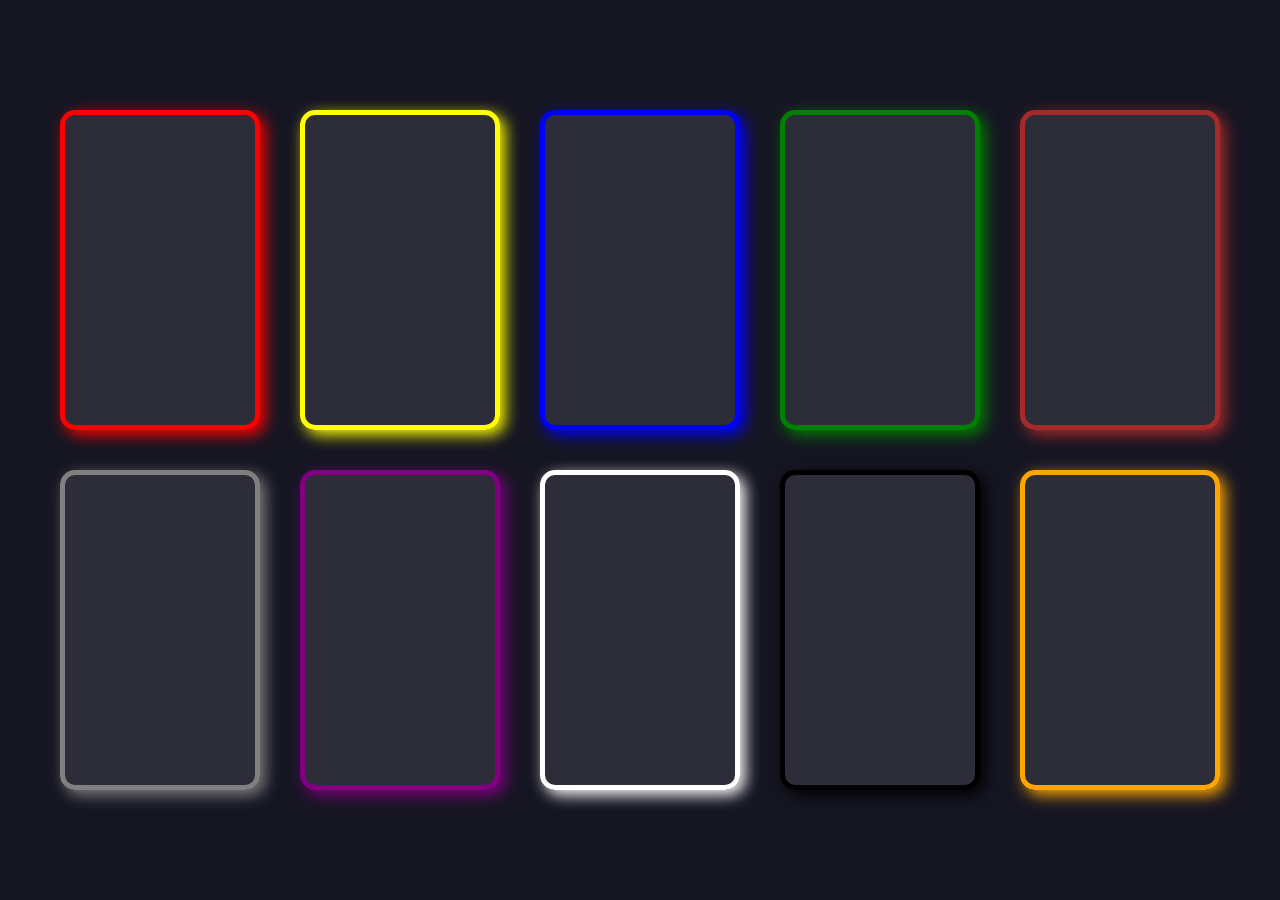
<file: card.html>
<!DOCTYPE html>
<html lang="en">
<head>
    <meta charset="UTF-8">
    <meta http-equiv="X-UA-Compatible" content="IE=edge">
    <meta name="viewport" content="width=device-width, initial-scale=1.0">
    <title>Document</title>
    <link rel="stylesheet" href="styles.css">
</head>
<body>
    <div class="container">
        <div class="card" style="border: 5px red solid;box-shadow: 5px 5px 15px rgb(255, 0, 0);">
            <div class="content">
                <h2>01</h2>
                <h3><span style="color: red;">LIXEIRA VERMELHA</span></h3>
                <p>Garrafas pet e outros materiais plásticos devem ser descartados na lixeira de cor <span style="color: red;">VERMELHA</span>.</p>
                <a href="informaçoes/red.html">Mais Informações</a>
            </div>
        </div>
        
        <div class="card" style="border: 5px yellow solid;box-shadow: 5px 5px 15px yellow;">
            <div class="content">
                <h2>02</h2>
                <h3><span style="color: yellow;">LIXEIRA AMARELA</span></h3>
                <p>As latinhas de cerveja e refrigerantes devem ser devidamente descartados em lixeiras na cor <span style="color: yellow;">AMARELA</span>.</p>
                <a href="informaçoes/yellow.html">Mais Informações</a>
            </div>
        </div>

        <div class="card" style="border: 5px blue solid;box-shadow: 5px 5px 15px blue;">
            <div class="content">
                <h2>03</h2>
                <h3><span style="color: blue;">LIXEIRA AZUL</span></h3>
                <p>Todos os lixos que envolvam esse material e também o papelão devem ser descartados na lixeira de cor <span style="color: blue;">AZUL</span>.</p>
                <a href="informaçoes/blue.html">Mais Informações</a>
            </div>
        </div>
        
        <div class="card" style="border: 5px green solid;box-shadow: 5px 5px 15px green;">
            <div class="content">
                <h2>04</h2>
                <h3><span style="color: green;">LIXEIRA VERDE</span></h3>
                <p>É muito importante destacar os materiais mais perigosos e cortantes em uma lixeira específica, pois assim o lixeiro saberá que deve tomar o cuidado necessário na hora da coleta. Nesse caso, vidros devem ser descartados nas lixeiras de cor <span style="color: green;">VERDE</span>.</p>
                <a href="informaçoes/green.html">Mais Informações</a>
            </div>
        </div>

        <div class="card" style="border: 5px brown solid;box-shadow: 5px 5px 15px brown;">
            <div class="content">
                <h2>01</h2>
                <h3><span style="color: red;">LIXEIRA VERMELHA</span></h3>
                <p>Garrafas pet e outros materiais plásticos devem ser descartados na lixeira de cor <span style="color: red;">VERMELHA</span>.</p>
                <a href="informaçoes/red.html">Mais Informações</a>
            </div>
        </div>

        <div class="card" style="border: 5px gray solid;box-shadow: 5px 5px 15px gray;">
            <div class="content">
                <h2>01</h2>
                <h3><span style="color: red;">LIXEIRA VERMELHA</span></h3>
                <p>Garrafas pet e outros materiais plásticos devem ser descartados na lixeira de cor <span style="color: red;">VERMELHA</span>.</p>
                   <a href="informaçoes/red.html">Mais Informações</a>
            </div>
        </div>

        <div class="card" style="border: 5px purple solid;box-shadow: 5px 5px 15px purple;">
            <div class="content">
                <h2>05</h2>
                <h3><span style="color: purple;">DOCUMENTÁRIO</span></h3>
                <p>O LIXO NOSSO DE CADA DIA.</p>
                <a href="youtube.html">Mais Informações</a>
            </div>
        </div>
            
        <div class="card" style="border: 5px white solid;box-shadow: 5px 5px 15px white;">
            <div class="content">
                <h2>01</h2>
                <h3><span style="color: red;">LIXEIRA VERMELHA</span></h3>
                <p>Garrafas pet e outros materiais plásticos devem ser descartados na lixeira de cor <span style="color: red;">VERMELHA</span>.</p>
                <a href="informaçoes/red.html">Mais Informações</a>
            </div>
        </div>

        <div class="card" style="border: 5px black solid;box-shadow: 5px 5px 15px black;">
            <div class="content">
                <h2>01</h2>
                <h3><span style="color: red;">LIXEIRA VERMELHA</span></h3>
                <p>Garrafas pet e outros materiais plásticos devem ser descartados na lixeira de cor <span style="color: red;">VERMELHA</span>.</p>
                <a href="informaçoes/red.html">Mais Informações</a>
            </div>
        </div>

        <div class="card" style="border: 5px orange solid;box-shadow: 5px 5px 15px orange;">
            <div class="content">
                <h2>01</h2>
                <h3><span style="color: red;">LIXEIRA VERMELHA</span></h3>
                <p>Garrafas pet e outros materiais plásticos devem ser descartados na lixeira de cor <span style="color: red;">VERMELHA</span>.</p>
                <a href="informaçoes/red.html">Mais Informações</a>
            </div>
        </div>
    </div>


    <script type="text/javascript" src="vanilla-tilt.js"></script>
    <script>
        VanillaTilt.init(document.querySelectorAll(".card"), {
            max: 25,
            speed: 400,
            glare:true,
            "max-glare": 0.3,
        });
    </script>
</body>
</html>
</file>
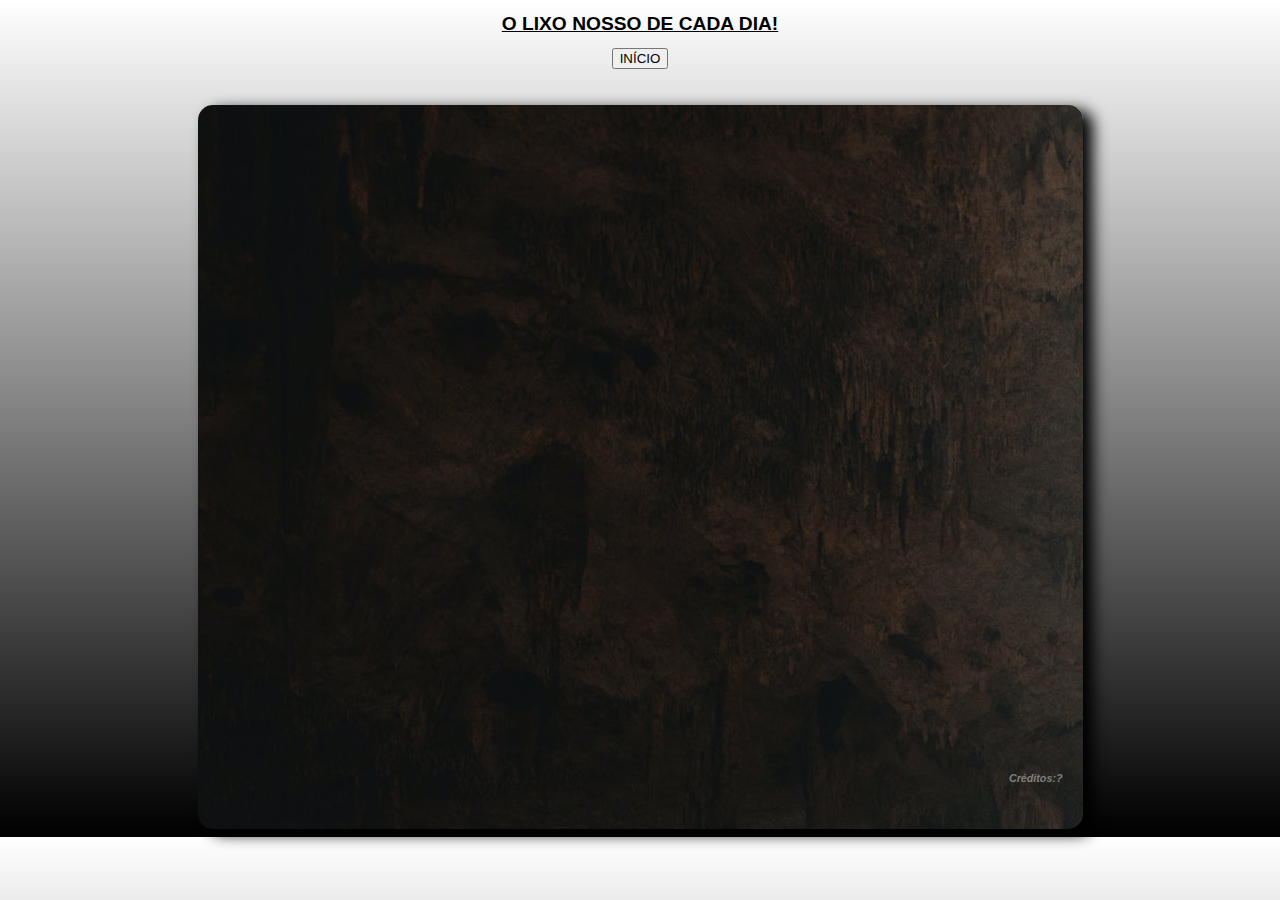
<file: youtube.html>
<!DOCTYPE html>
<html lang="en">
<head>
    <meta charset="UTF-8">
    <meta http-equiv="X-UA-Compatible" content="IE=edge">
    <meta name="viewport" content="width=device-width, initial-scale=1.0">
    <link rel="stylesheet" href="videostyle.css">
    <link rel="shortcut icon" href="favicon.ico" type="image/x-icon">
    <link href="https://cdn.jsdelivr.net/npm/bootstrap@5.0.2/dist/css/bootstrap.min.css" rel="stylesheet" integrity="sha384-EVSTQN3/azprG1Anm3QDgpJLIm9Nao0Yz1ztcQTwFspd3yD65VohhpuuCOmLASjC" crossorigin="anonymous">
    <title>Document</title>
</head>
<body class="videostyle">
        <nav><center>
        
        <h1><u>O LIXO NOSSO DE CADA DIA!</u></h1>
        <a class="bttn" href="index.html"><button type="button" class="btn btn-success">INÍCIO</button></a>
        </center>
        </nav><br><br>
        

                <main><br>
                    <iframe src="https://www.youtube.com/embed/KWIEnztOXJU" frameborder="0" width="800" height="600"></iframe>
                    <h6>Créditos:? </h6>
                </main>
        
</body>
</html>
</file>
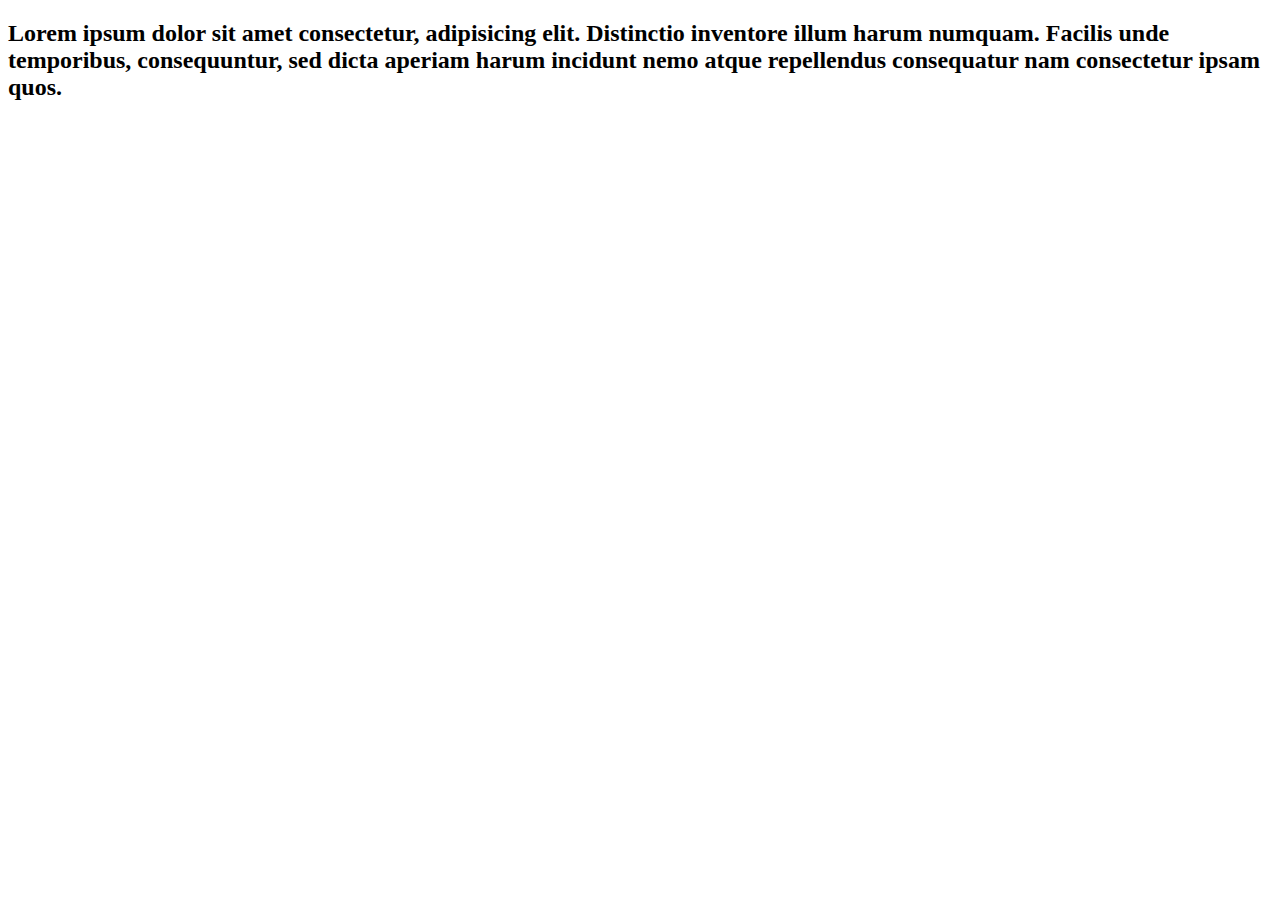
<file: informaçoes/blue.html>
<!DOCTYPE html>
<html lang="en">
<head>
    <meta charset="UTF-8">
    <meta http-equiv="X-UA-Compatible" content="IE=edge">
    <meta name="viewport" content="width=device-width, initial-scale=1.0">
    <title>Lixeira Azul</title>
</head>
<body>
    <h2>Lorem ipsum dolor sit amet consectetur, adipisicing elit. Distinctio inventore illum harum numquam. Facilis unde temporibus, consequuntur, sed dicta aperiam harum incidunt nemo atque repellendus consequatur nam consectetur ipsam quos.</h2>
</body>
</html>
</file>
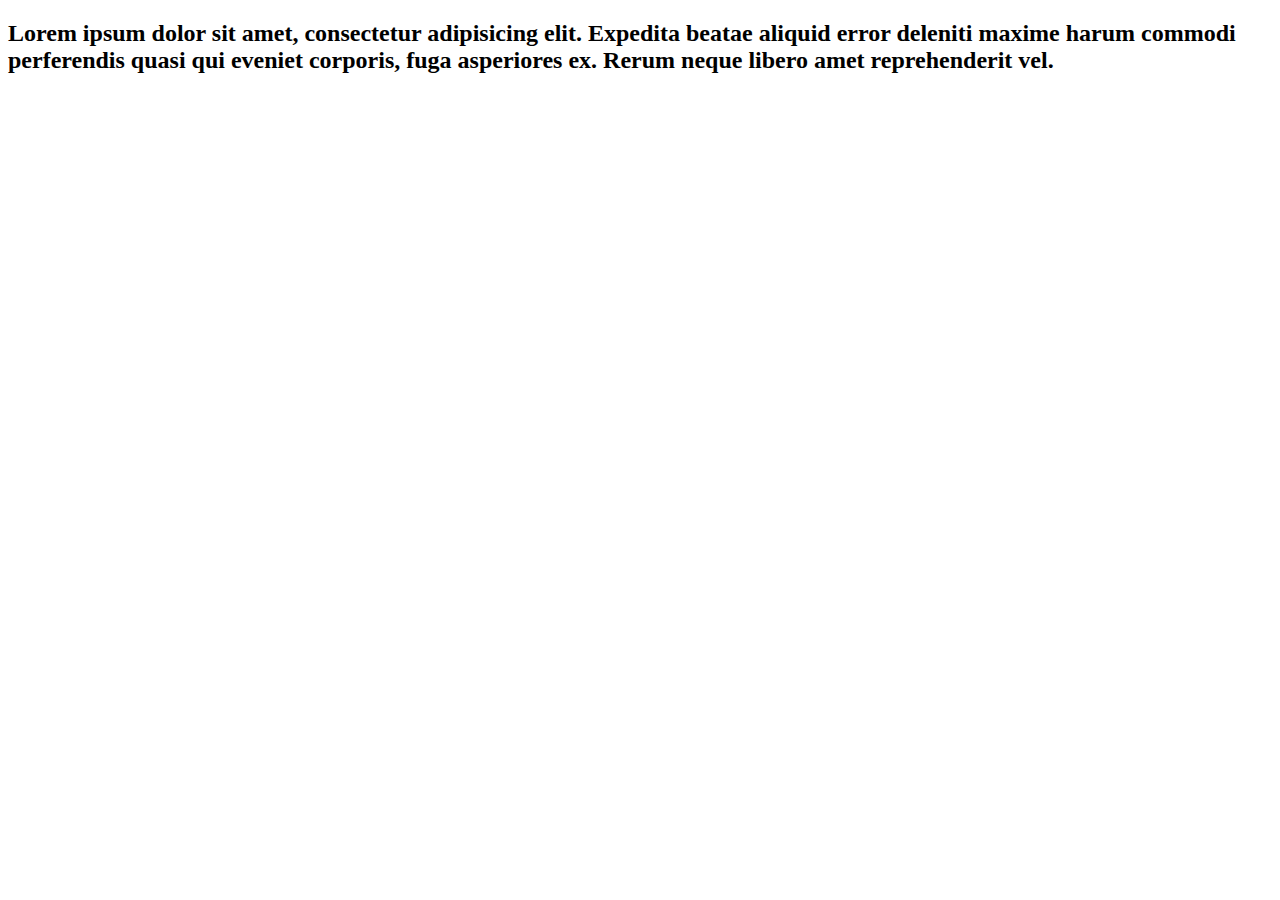
<file: informaçoes/green.html>
<!DOCTYPE html>
<html lang="en">
<head>
    <meta charset="UTF-8">
    <meta http-equiv="X-UA-Compatible" content="IE=edge">
    <meta name="viewport" content="width=device-width, initial-scale=1.0">
    <title>Lixeira Verde</title>
</head>
<body>
    <h2>Lorem ipsum dolor sit amet, consectetur adipisicing elit. Expedita beatae aliquid error deleniti maxime harum commodi perferendis quasi qui eveniet corporis, fuga asperiores ex. Rerum neque libero amet reprehenderit vel.</h2>
</body>
</html>
</file>
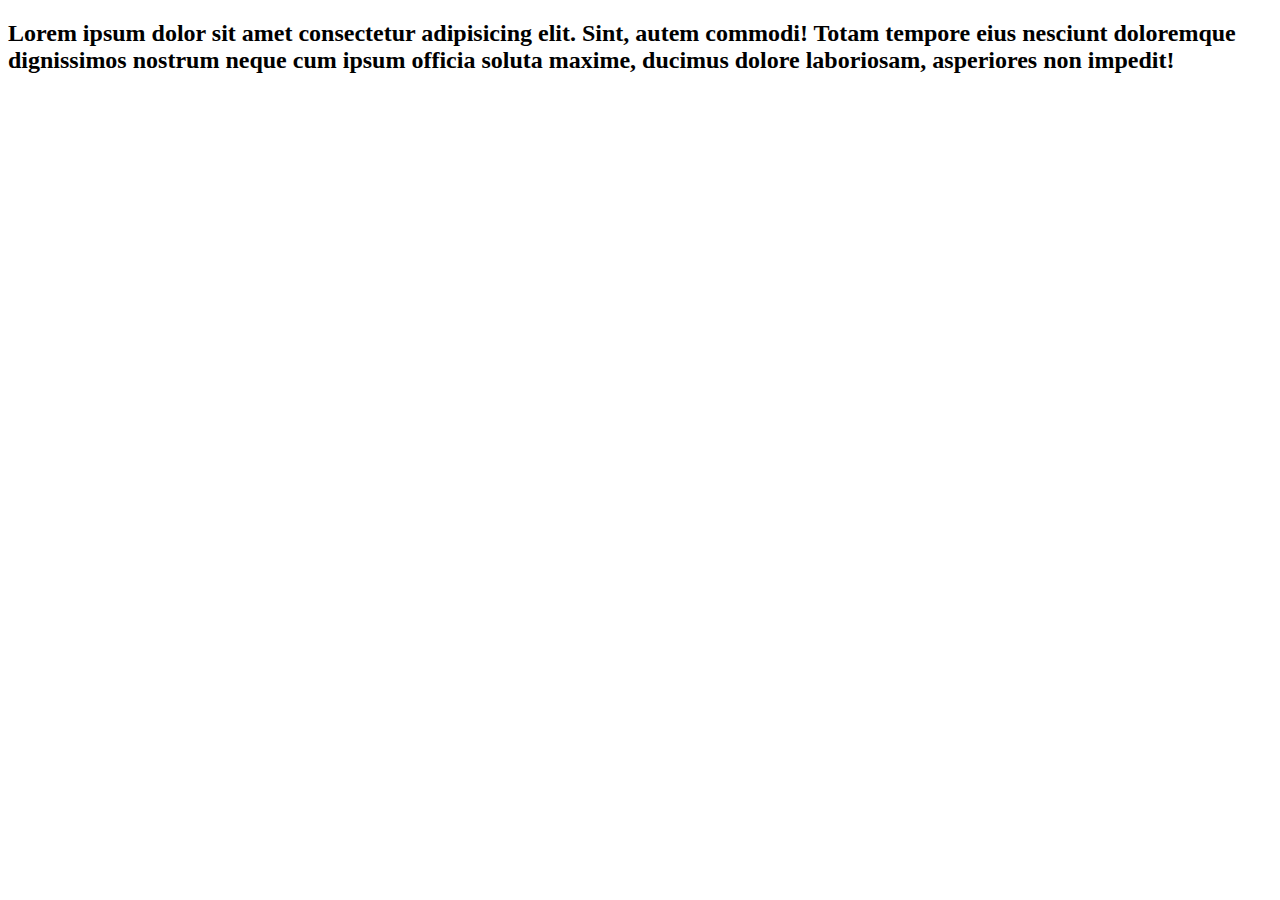
<file: informaçoes/red.html>
<!DOCTYPE html>
<html lang="en">
<head>
    <meta charset="UTF-8">
    <meta http-equiv="X-UA-Compatible" content="IE=edge">
    <meta name="viewport" content="width=device-width, initial-scale=1.0">
    <title>Lixeira Vermelha</title>
</head>
<body>
    <h2>Lorem ipsum dolor sit amet consectetur adipisicing elit. Sint, autem commodi! Totam tempore eius nesciunt doloremque dignissimos nostrum neque cum ipsum officia soluta maxime, ducimus dolore laboriosam, asperiores non impedit!</h2>
</body>
</html>
</file>
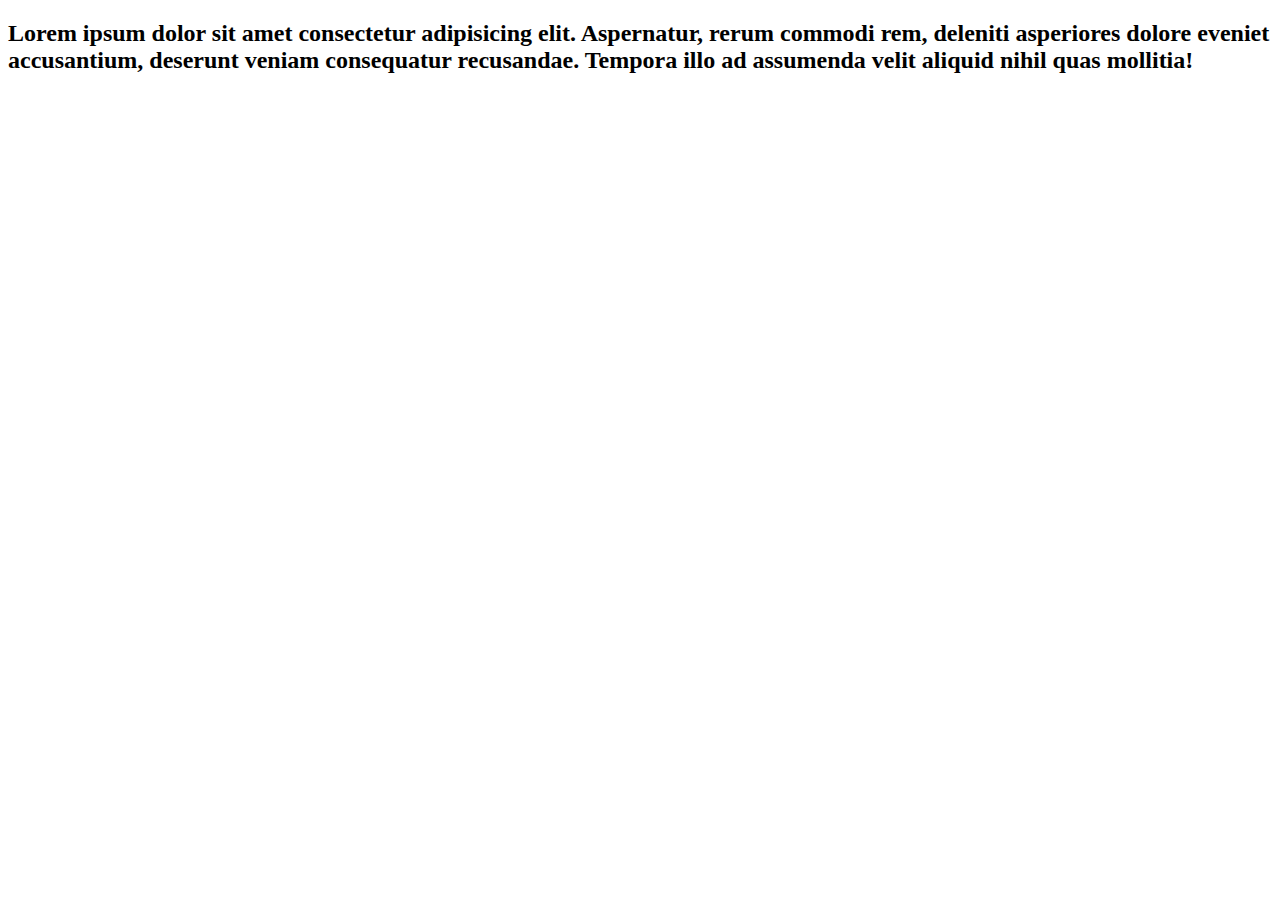
<file: informaçoes/yellow.html>
<!DOCTYPE html>
<html lang="en">
<head>
    <meta charset="UTF-8">
    <meta http-equiv="X-UA-Compatible" content="IE=edge">
    <meta name="viewport" content="width=device-width, initial-scale=1.0">
    <title>Liceira Amarela</title>
</head>
<body>
    <h2>Lorem ipsum dolor sit amet consectetur adipisicing elit. Aspernatur, rerum commodi rem, deleniti asperiores dolore eveniet accusantium, deserunt veniam consequatur recusandae. Tempora illo ad assumenda velit aliquid nihil quas mollitia!</h2>
</body>
</html>
</file>
<file: styles.css>
*{
    margin: 0;
    padding: 0;
    box-sizing: border-box;
    font-family: 'Segoe UI', Tahoma, Geneva, Verdana, sans-serif;
}

body {
    display: flex;
    justify-content: center;
    align-items: center;
    min-height: 100vh;
    background-color: #161623;
}

.container {
    position: relative;
    display: flex;
    justify-content: center;
    align-items: center;
    max-width: 1200px;
    flex-wrap: wrap;
    z-index: 1;
}

.container .card {
    position: relative;
    width: 200px;
    height: 320px;
    margin:20px;
    box-shadow: 5px 5px 15px rgba(10, 216, 3, 0.5);
    border-radius: 15px;
    background: rgba(255, 255, 255, 0.1);
    overflow: hidden;
    display: flex;
    justify-content: center;
    align-items: center;
    border-top: 2px solid rgb(255, 255, 255);
    border-left: 2px solid rgb(255, 255, 255);
    border-right: 2px solid rgb(255, 255, 255);
    border-bottom: 2px solid rgb(255, 255, 255);
}

.container .card .content {
    padding: 20px;
    text-align: center;
    transform: translateY(100px);
    opacity: 0;
    transition: 0.5s;
}

.container .card:hover .content {
    transform: translateY(0px);
    opacity: 1;
}

.container .card .content h2 {
    position: absolute;
    top: -80px;
    right: 30px;
    font-size: 8em;
    color: rgba(255, 255, 255, 0.05);
    pointer-events: none;
}

.container .card .content h3 {
    font-size: 1.8em;
    color: white;
    z-index: 1;
}

.container .card .content p {
    font-size: 1em;
    color: white;
    font-weight: 300;
}

.container .card .content a {
    position: relative;
    display: inline-block;
    padding: 8px 20px;
    margin-top: 15px;
    background: white;
    color: black;
    text-decoration: none;
    border-radius: 20px;
    font-weight: 500;
    box-shadow: 0 5px 15px rgba(0, 0, 0, 0.2);
}

.iframe {
    text-align: center;
}

.bttn {
    text-decoration: none;
    color: white;
    
}
</file>
<file: videostyle.css>
body{
    background-image: linear-gradient(rgb(255, 255, 255), black);
}
h1{
    text-align: center;
    font-family: Verdana, Geneva, Tahoma, sans-serif;
    font-size: larger;
}
div{
    text-align: center;
}
main{
    background-image:url(foto.jpg);
    border-radius: 15px;
    box-shadow: 10px 5px 15px;
    width: 845px;
    padding: 20px;
    margin: auto;
}
h6{
    color: gray;
    font-style: italic;
    font-family: Arial, Helvetica, sans-serif;
    text-align: right;
}
</file>
